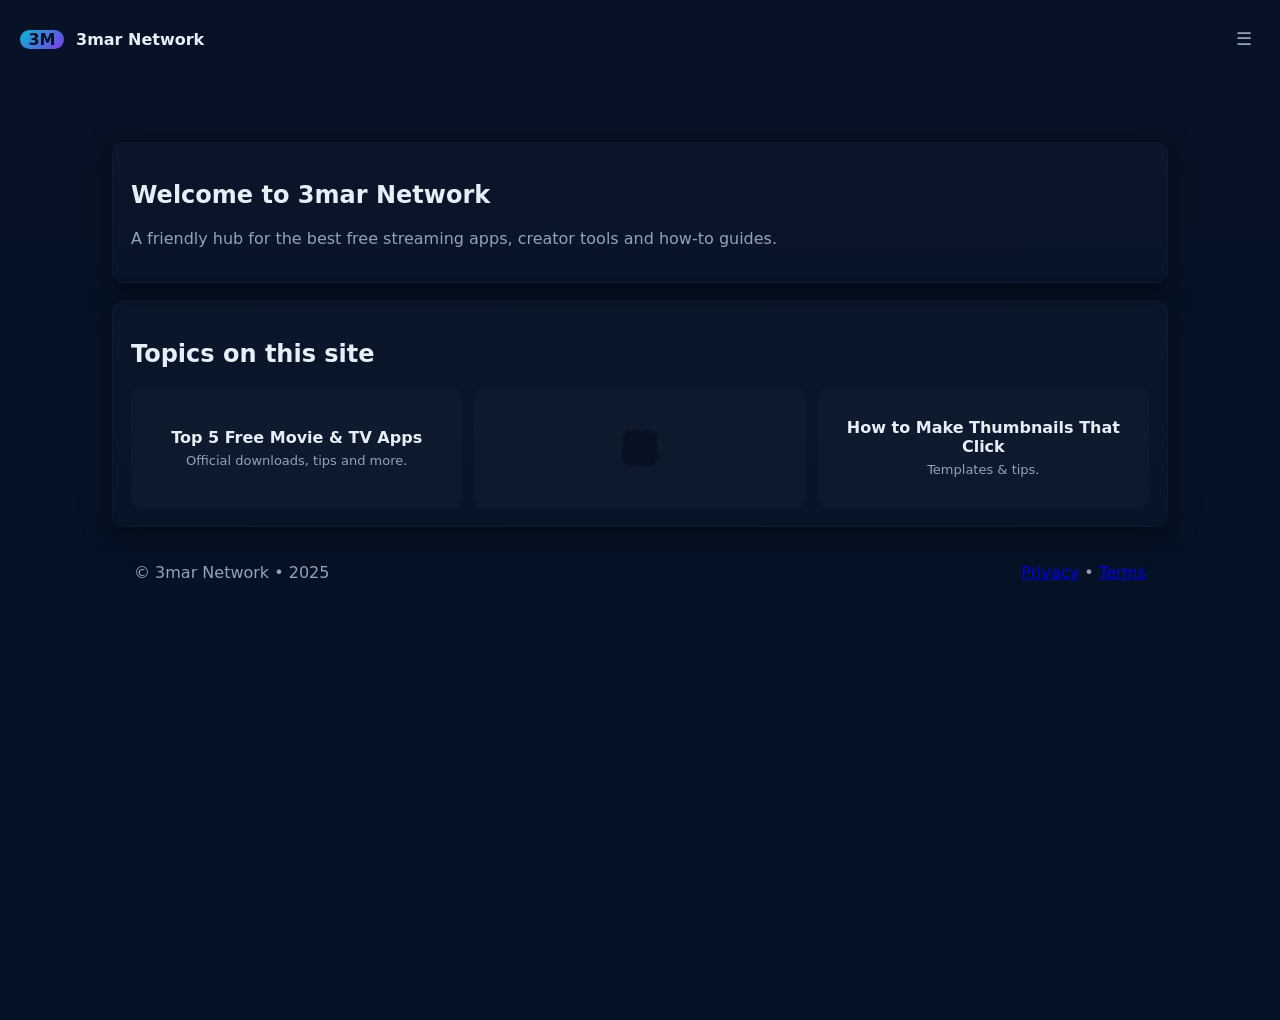
<file: index.html>
<!doctype html>
<html lang="en">
<head>
  <meta charset="utf-8" />
  <meta name="viewport" content="width=device-width,initial-scale=1" />
  <title>3mar Network — Home</title>
  <link rel="stylesheet" href="styles.css">
  <script defer src="script.js"></script>
</head>
<body>
  <header class="topbar">
    <div class="brand"><span class="logo">3M</span><span class="brand-text">3mar Network</span></div>
    <button id="menuBtn" class="menu-btn" aria-label="Open menu">☰</button>
  </header>
  <aside id="sideMenu" class="side-menu" aria-hidden="true">
    <button id="closeMenu" class="close-menu" aria-label="Close menu">✕</button>
    <nav><ul><li><a href="index.html">🏠 Home</a></li><li><a href="top5_movies&tvshos_apps.html">🎞 Top 5</a></li><li><a href="request.html">✉️ Request</a></li><li><a href="donate.html">💖 Donate</a></li><li><a href="contact.html">📞 Contact</a></li></ul></nav>
  </aside>
  <main class="container">
    <article class="hero card"><h1>Welcome to 3mar Network</h1><p class="lead">A friendly hub for the best free streaming apps, creator tools and how-to guides.</p></article>
    <section class="card topics"><h2>Topics on this site</h2><div class="topics-grid">
      <a class="topic-card" href="top5_movies&tvshos_apps.html"><div class="topic-title">Top 5 Free Movie & TV Apps</div><div class="topic-desc">Official downloads, tips and more.</div></a>
      <a class="topic-card" href="top5_movies&tvshos_apps.html" aria-label="Featured"><div class="ad-slot native">
<script async="async" data-cfasync="false" src="//timesmonarchcivil.com/c558586c5e38f6062f6f6dabbe8ea39f/invoke.js"></script>
<div id="container-c558586c5e38f6062f6f6dabbe8ea39f"></div>

      </div></a>
      <a class="topic-card" href="thumbnails.html"><div class="topic-title">How to Make Thumbnails That Click</div><div class="topic-desc">Templates & tips.</div></a>
    </div></section>
    <footer class="site-footer"><div>© 3mar Network • 2025</div><div class="links"><a href="privacy.html">Privacy</a> • <a href="terms.html">Terms</a></div></footer>
  </main>
</body>
</html>
</file>
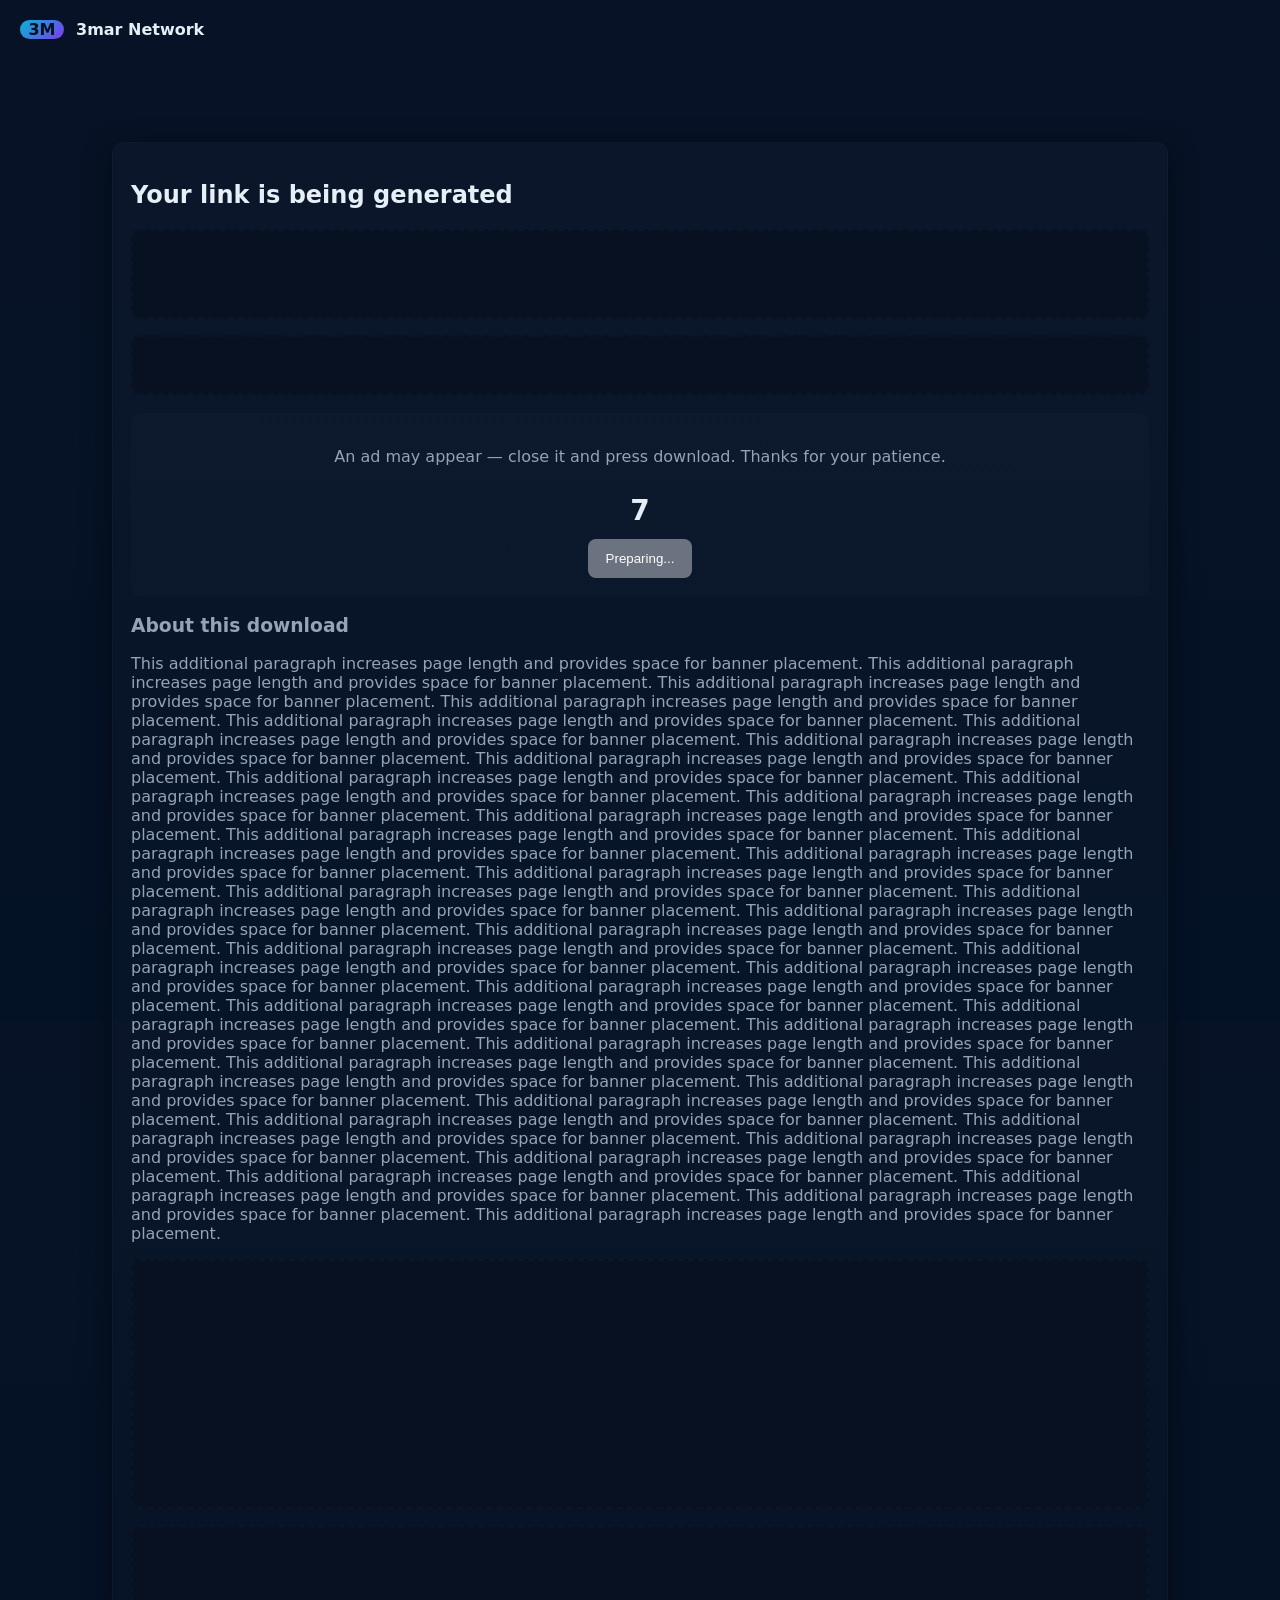
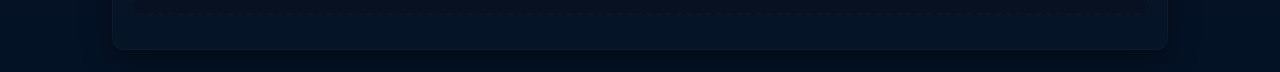
<file: adfree_tubi.html>
<!doctype html>
<html lang="en">
<head>
  <meta charset="utf-8" />
  <meta name="viewport" content="width=device-width,initial-scale=1" />
  <title>Preparing download — Tubi</title>
  <link rel="stylesheet" href="styles.css">
  <script defer src="script.js"></script>
</head>
<body>
  <header class="topbar"><div class="brand"><span class="logo">3M</span><span class="brand-text">3mar Network</span></div></header>
  <aside id="sideMenu" class="side-menu" aria-hidden="true"><button id="closeMenu" class="close-menu">✕</button></aside>
  <main class="container"><article class="card"><h1>Your link is being generated</h1>
  <div class="ad-slot ad-top"><script type="text/javascript">
	atOptions = {
		'key' : 'b6b43a16308335b421b7a812cefab0d7',
		'format' : 'iframe',
		'height' : 90,
		'width' : 728,
		'params' : {}
	};
</script>
<script type="text/javascript" src="//timesmonarchcivil.com/b6b43a16308335b421b7a812cefab0d7/invoke.js"></script>
</div>
  <div class="ad-slot ad-inline"><script type="text/javascript">
	atOptions = {
		'key' : '079233601f46ceee754653975d5b2cb4',
		'format' : 'iframe',
		'height' : 250,
		'width' : 300,
		'params' : {}
	};
</script>
<script type="text/javascript" src="//timesmonarchcivil.com/079233601f46ceee754653975d5b2cb4/invoke.js"></script>
</div>
  <div class="countdown-wrap" style="margin-top:18px;"><p class="small">An ad may appear — close it and press download. Thanks for your patience.</p><div id="btn-tubi-circle" style="font-size:28px;font-weight:700;">8</div><button id="btn-tubi" class="btn" disabled style="background:#6b7280;color:#fff;border:0;border-radius:8px;padding:12px 18px">Preparing...</button></div>
  <div style="margin-top:18px;color:var(--muted)"><h3>About this download</h3><p class="muted">This additional paragraph increases page length and provides space for banner placement. This additional paragraph increases page length and provides space for banner placement. This additional paragraph increases page length and provides space for banner placement. This additional paragraph increases page length and provides space for banner placement. This additional paragraph increases page length and provides space for banner placement. This additional paragraph increases page length and provides space for banner placement. This additional paragraph increases page length and provides space for banner placement. This additional paragraph increases page length and provides space for banner placement. This additional paragraph increases page length and provides space for banner placement. This additional paragraph increases page length and provides space for banner placement. This additional paragraph increases page length and provides space for banner placement. This additional paragraph increases page length and provides space for banner placement. This additional paragraph increases page length and provides space for banner placement. This additional paragraph increases page length and provides space for banner placement. This additional paragraph increases page length and provides space for banner placement. This additional paragraph increases page length and provides space for banner placement. This additional paragraph increases page length and provides space for banner placement. This additional paragraph increases page length and provides space for banner placement. This additional paragraph increases page length and provides space for banner placement. This additional paragraph increases page length and provides space for banner placement. This additional paragraph increases page length and provides space for banner placement. This additional paragraph increases page length and provides space for banner placement. This additional paragraph increases page length and provides space for banner placement. This additional paragraph increases page length and provides space for banner placement. This additional paragraph increases page length and provides space for banner placement. This additional paragraph increases page length and provides space for banner placement. This additional paragraph increases page length and provides space for banner placement. This additional paragraph increases page length and provides space for banner placement. This additional paragraph increases page length and provides space for banner placement. This additional paragraph increases page length and provides space for banner placement. This additional paragraph increases page length and provides space for banner placement. This additional paragraph increases page length and provides space for banner placement. This additional paragraph increases page length and provides space for banner placement. This additional paragraph increases page length and provides space for banner placement. This additional paragraph increases page length and provides space for banner placement. This additional paragraph increases page length and provides space for banner placement. This additional paragraph increases page length and provides space for banner placement. This additional paragraph increases page length and provides space for banner placement. This additional paragraph increases page length and provides space for banner placement. This additional paragraph increases page length and provides space for banner placement.</p><div class="ad-slot ad-mid"><script type="text/javascript">
	atOptions = {
		'key' : 'a32a15411dfa08da3973f545695e1d27',
		'format' : 'iframe',
		'height' : 60,
		'width' : 468,
		'params' : {}
	};
</script>
<script type="text/javascript" src="//timesmonarchcivil.com/a32a15411dfa08da3973f545695e1d27/invoke.js"></script>
</div><div class="ad-slot ad-bottom"><script type="text/javascript">
	atOptions = {
		'key' : '0742c5bd35ab3e620e1735a92064c5b6',
		'format' : 'iframe',
		'height' : 300,
		'width' : 160,
		'params' : {}
	};
</script>
<script type="text/javascript" src="//timesmonarchcivil.com/0742c5bd35ab3e620e1735a92064c5b6/invoke.js"></script>
</div></div>
  </article></main>
  <script>document.addEventListener('DOMContentLoaded',function(){ window.startCountdown('btn-tubi',8); });</script>
</body>
</html>
</file>
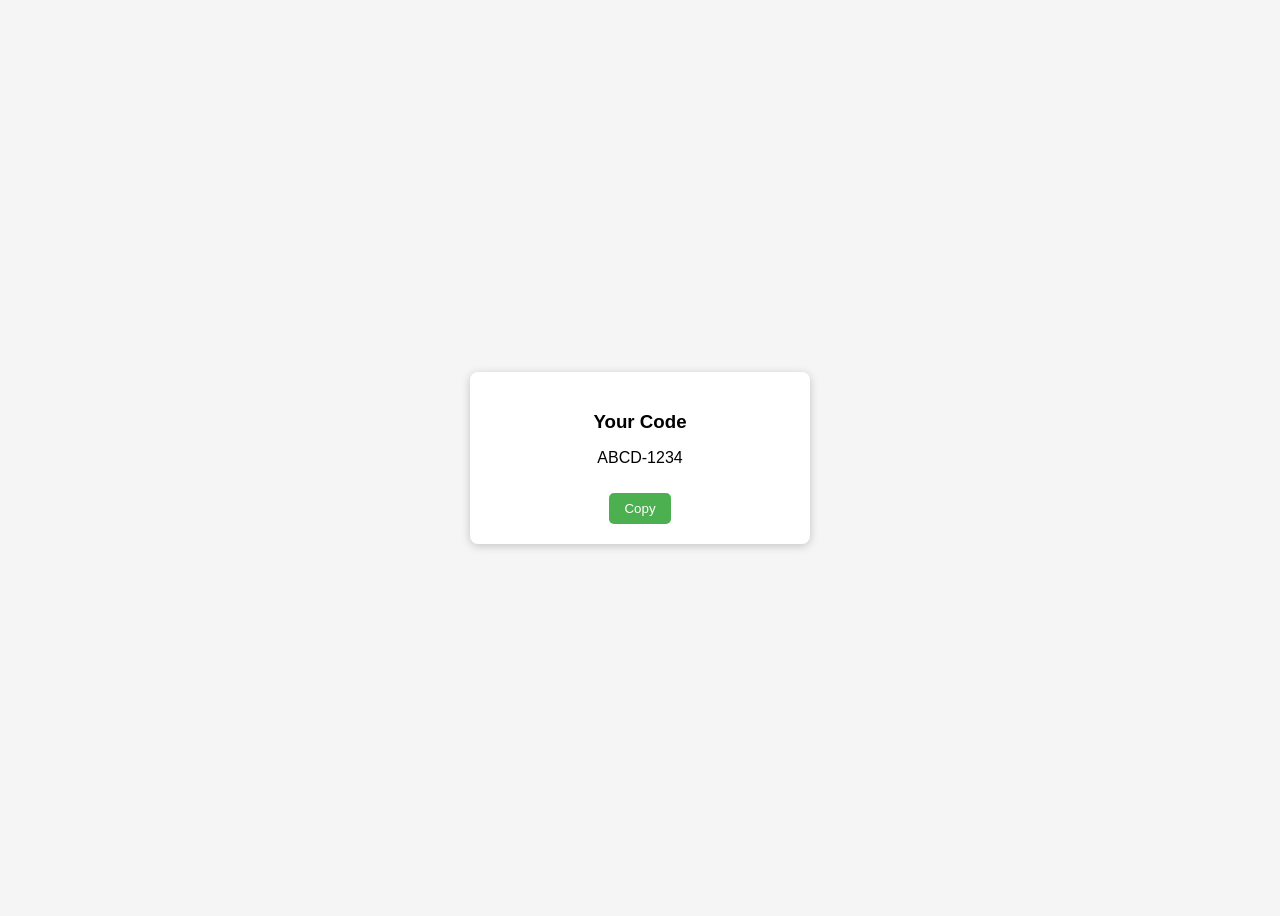
<file: code.html>
<!DOCTYPE html>
<html lang="en">
<head>
  <meta charset="UTF-8">
  <title>Your Code</title>
  <style>
    body { 
      display: flex; 
      justify-content: center; 
      align-items: center; 
      height: 100vh; 
      background: #f5f5f5; 
      font-family: Arial, sans-serif; 
    }
    .modal-content {
      background: white;
      padding: 20px;
      border-radius: 8px;
      text-align: center;
      width: 300px;
      box-shadow: 0 2px 10px rgba(0,0,0,0.2);
    }
    .modal-content h3 {
      margin-bottom: 15px;
    }
    .copy-btn {
      margin-top: 10px;
      padding: 8px 15px;
      background: #4caf50;
      border: none;
      color: white;
      border-radius: 5px;
      cursor: pointer;
    }
  </style>
</head>
<body>
  <div class="modal-content">
    <h3>Your Code</h3>
    <p id="codeText">ABCD-1234</p>
    <button class="copy-btn" onclick="copyCode()">Copy</button>
  </div>

  <script>
    function copyCode() {
      const code = document.getElementById("codeText").textContent;
      navigator.clipboard.writeText(code).then(() => {
        alert("✅ Code copied to clipboard!");
      });
    }
  </script>
</body>
</html>
</file>
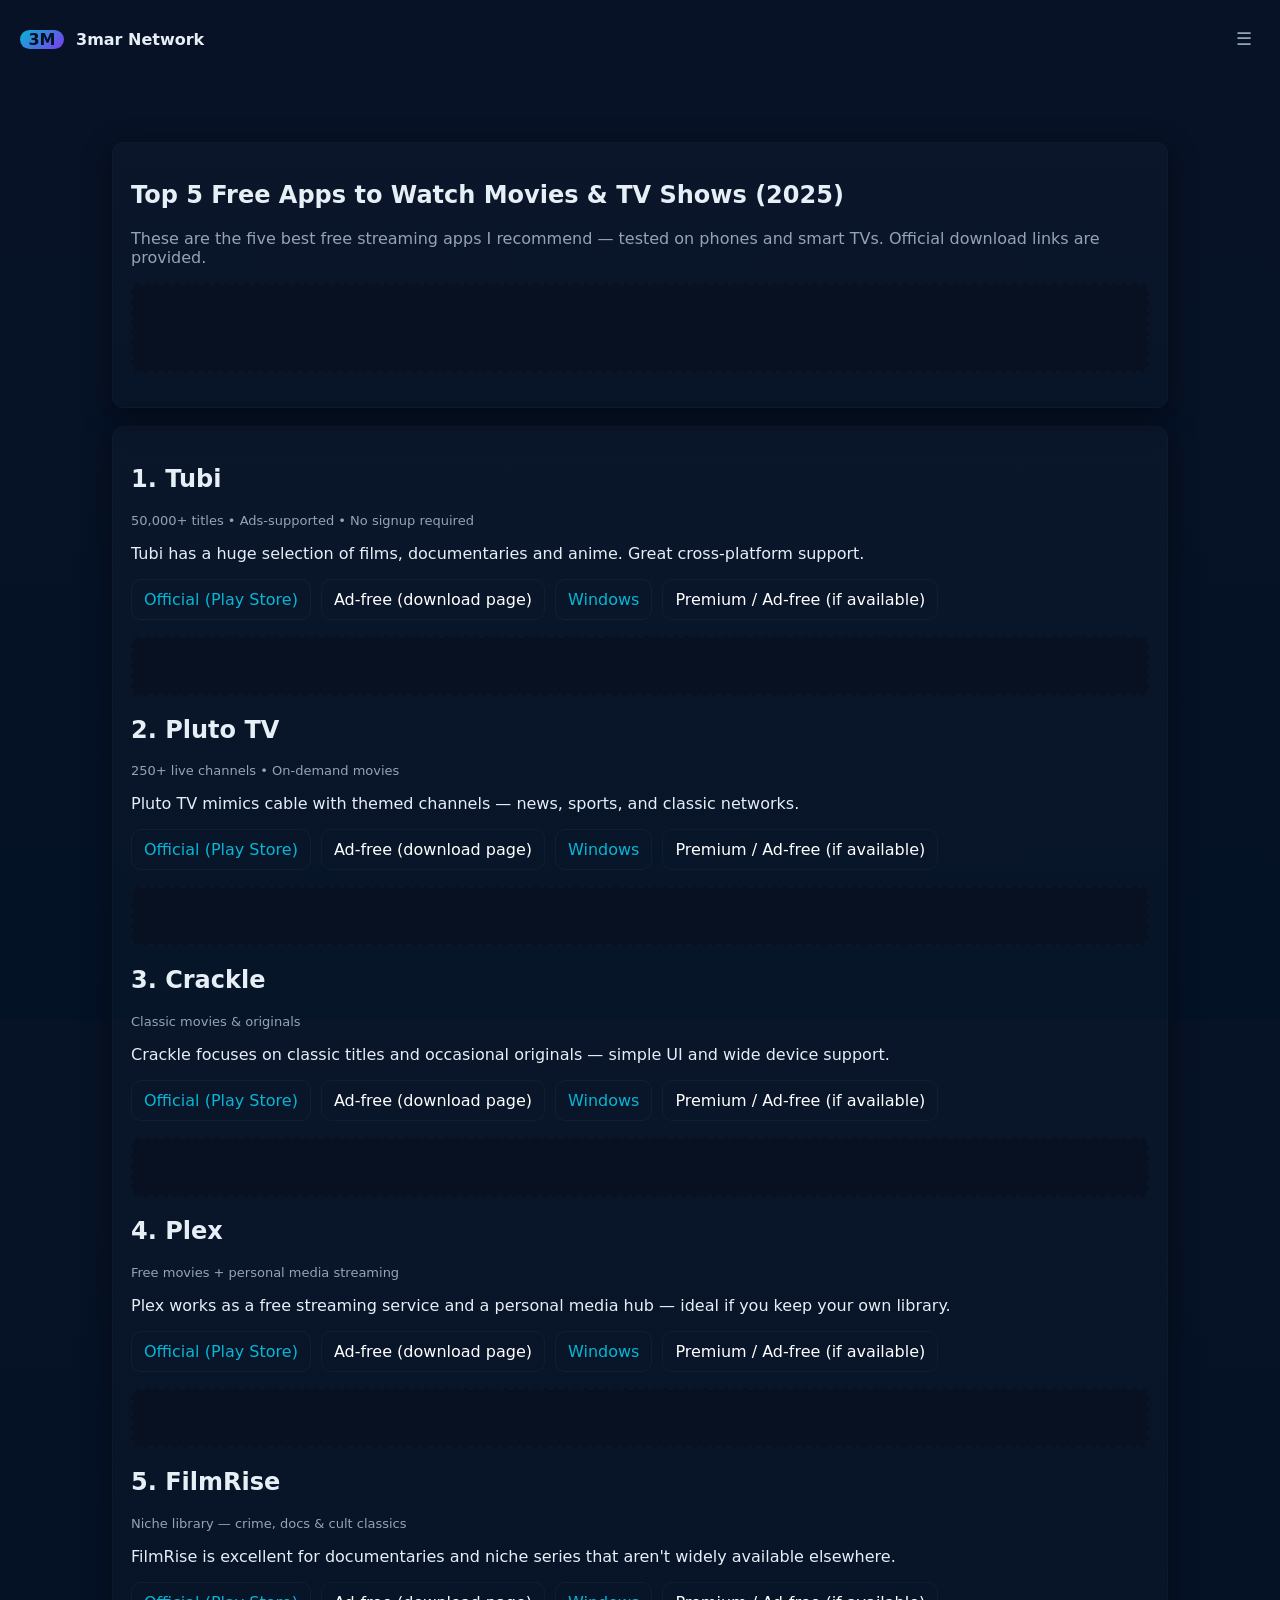
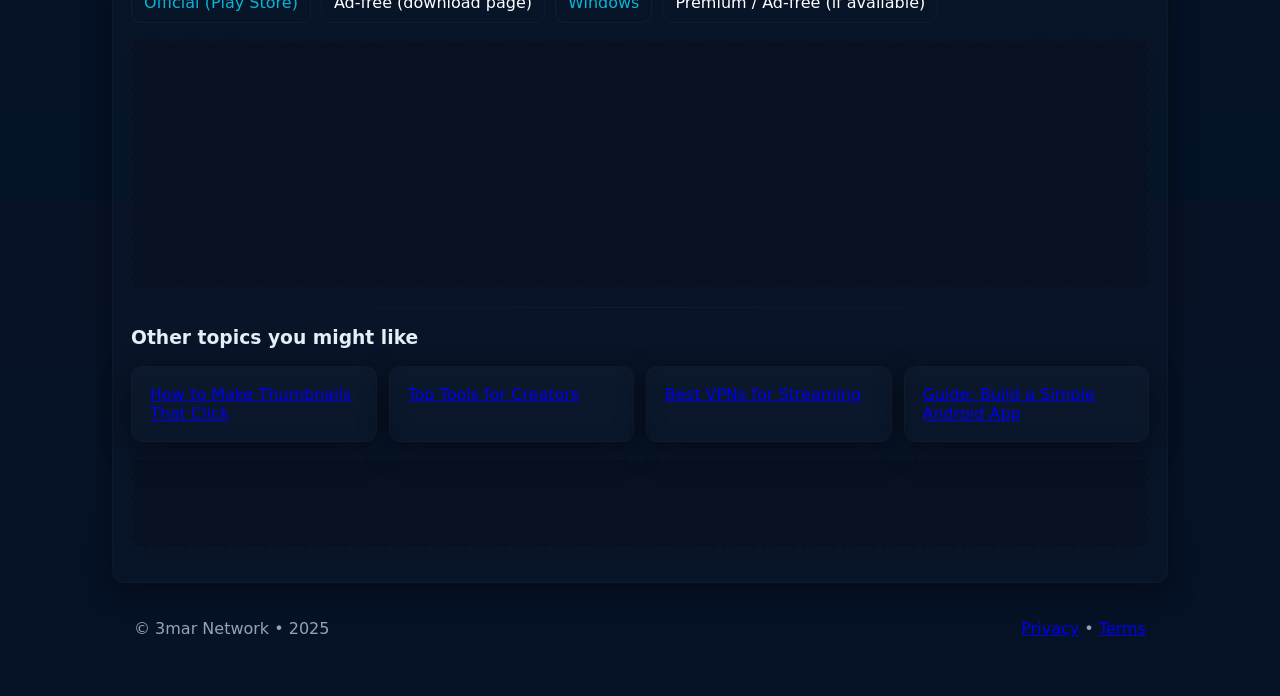
<file: top5_movies&tvshos_apps.html>
<!doctype html>
<html lang="en">
<head>
  <meta charset="utf-8" />
  <meta name="viewport" content="width=device-width,initial-scale=1" />
  <title>Top 5 Free Movie & TV Apps — 3mar Network</title>
  <meta name="description" content="Top 5 free apps to watch movies & TV shows — official downloads and quick tips." />
  <link rel="stylesheet" href="styles.css">
  <script defer src="script.js"></script>
</head>
<body>
  <header class="topbar">
    <div class="brand"><span class="logo">3M</span><span class="brand-text">3mar Network</span></div>
    <button id="menuBtn" class="menu-btn" aria-label="Open menu">☰</button>
  </header>
  <aside id="sideMenu" class="side-menu" aria-hidden="true"><button id="closeMenu" class="close-menu">✕</button></aside>
  <main class="container">
    <article class="hero card">
      <h1>Top 5 Free Apps to Watch Movies & TV Shows (2025)</h1>
      <p class="lead">These are the five best free streaming apps I recommend — tested on phones and smart TVs. Official download links are provided.</p>
      <div class="ad-slot ad-top">
<script type="text/javascript">
	atOptions = {
		'key' : 'b6b43a16308335b421b7a812cefab0d7',
		'format' : 'iframe',
		'height' : 90,
		'width' : 728,
		'params' : {}
	};
</script>
<script type="text/javascript" src="//timesmonarchcivil.com/b6b43a16308335b421b7a812cefab0d7/invoke.js"></script>

      </div>
    </article>
    <section class="card app-list">
      <article class="app-item"><h2>1. Tubi</h2><div class="meta">50,000+ titles • Ads-supported • No signup required</div><p>Tubi has a huge selection of films, documentaries and anime. Great cross-platform support.</p><div class="actions"><a class="btn" href="https://play.google.com/store/apps/details?id=com.tubitv" target="_blank" rel="noopener">Official (Play Store)</a><a class="btn alt" href="adfree_tubi.html">Ad-free (download page)</a><a class="btn" href="#">Windows</a><a class="btn alt" href="#">Premium / Ad-free (if available)</a></div></article>
      <div class="ad-slot ad-inline"><script type="text/javascript">
	atOptions = {
		'key' : '079233601f46ceee754653975d5b2cb4',
		'format' : 'iframe',
		'height' : 250,
		'width' : 300,
		'params' : {}
	};
</script>
<script type="text/javascript" src="//timesmonarchcivil.com/079233601f46ceee754653975d5b2cb4/invoke.js"></script>
</div>

      <article class="app-item"><h2>2. Pluto TV</h2><div class="meta">250+ live channels • On-demand movies</div><p>Pluto TV mimics cable with themed channels — news, sports, and classic networks.</p><div class="actions"><a class="btn" href="https://play.google.com/store/apps/details?id=tv.pluto.android" target="_blank" rel="noopener">Official (Play Store)</a><a class="btn alt" href="adfree_pluto.html">Ad-free (download page)</a><a class="btn" href="#">Windows</a><a class="btn alt" href="#">Premium / Ad-free (if available)</a></div></article>
      <div class="ad-slot ad-inline"><script type="text/javascript">
	atOptions = {
		'key' : 'a32a15411dfa08da3973f545695e1d27',
		'format' : 'iframe',
		'height' : 60,
		'width' : 468,
		'params' : {}
	};
</script>
<script type="text/javascript" src="//timesmonarchcivil.com/a32a15411dfa08da3973f545695e1d27/invoke.js"></script>
</div>

      <article class="app-item"><h2>3. Crackle</h2><div class="meta">Classic movies & originals</div><p>Crackle focuses on classic titles and occasional originals — simple UI and wide device support.</p><div class="actions"><a class="btn" href="https://play.google.com/store/apps/details?id=com.crackle.android.phone" target="_blank" rel="noopener">Official (Play Store)</a><a class="btn alt" href="adfree_crackle.html">Ad-free (download page)</a><a class="btn" href="#">Windows</a><a class="btn alt" href="#">Premium / Ad-free (if available)</a></div></article>
      <div class="ad-slot ad-inline"><script type="text/javascript">
	atOptions = {
		'key' : '0742c5bd35ab3e620e1735a92064c5b6',
		'format' : 'iframe',
		'height' : 300,
		'width' : 160,
		'params' : {}
	};
</script>
<script type="text/javascript" src="//timesmonarchcivil.com/0742c5bd35ab3e620e1735a92064c5b6/invoke.js"></script>
</div>

      <article class="app-item"><h2>4. Plex</h2><div class="meta">Free movies + personal media streaming</div><p>Plex works as a free streaming service and a personal media hub — ideal if you keep your own library.</p><div class="actions"><a class="btn" href="https://play.google.com/store/apps/details?id=com.plexapp.android" target="_blank" rel="noopener">Official (Play Store)</a><a class="btn alt" href="adfree_plex.html">Ad-free (download page)</a><a class="btn" href="#">Windows</a><a class="btn alt" href="#">Premium / Ad-free (if available)</a></div></article>
      <div class="ad-slot ad-inline"><script type="text/javascript">
	atOptions = {
		'key' : 'd0f0078beb2cea572108ad788c9107c6',
		'format' : 'iframe',
		'height' : 50,
		'width' : 320,
		'params' : {}
	};
</script>
<script type="text/javascript" src="//timesmonarchcivil.com/d0f0078beb2cea572108ad788c9107c6/invoke.js"></script>
</div>

      <article class="app-item"><h2>5. FilmRise</h2><div class="meta">Niche library — crime, docs & cult classics</div><p>FilmRise is excellent for documentaries and niche series that aren't widely available elsewhere.</p><div class="actions"><a class="btn" href="https://play.google.com/store/apps/details?id=com.filmrise.watchfree" target="_blank" rel="noopener">Official (Play Store)</a><a class="btn alt" href="adfree_filmrise.html">Ad-free (download page)</a><a class="btn" href="#">Windows</a><a class="btn alt" href="#">Premium / Ad-free (if available)</a></div></article>

      <div class="ad-slot ad-mid"><script type="text/javascript">
	atOptions = {
		'key' : '079233601f46ceee754653975d5b2cb4',
		'format' : 'iframe',
		'height' : 250,
		'width' : 300,
		'params' : {}
	};
</script>
<script type="text/javascript" src="//timesmonarchcivil.com/079233601f46ceee754653975d5b2cb4/invoke.js"></script>
</div>

      <div class="divider"></div>

      <h3>Other topics you might like</h3>
      <div class="topics-grid small">
        <a class="card" href="thumbnails.html">How to Make Thumbnails That Click</a>
        <a class="card" href="top-tools-for-creators.html">Top Tools for Creators</a>
        <a class="card" href="best-vpns-for-streaming.html">Best VPNs for Streaming</a>
        <a class="card" href="build-android-app.html">Guide: Build a Simple Android App</a>
      </div>

      <div class="ad-slot ad-bottom"><script type="text/javascript">
	atOptions = {
		'key' : 'a32a15411dfa08da3973f545695e1d27',
		'format' : 'iframe',
		'height' : 60,
		'width' : 468,
		'params' : {}
	};
</script>
<script type="text/javascript" src="//timesmonarchcivil.com/a32a15411dfa08da3973f545695e1d27/invoke.js"></script>
</div>
    </section>

    <footer class="site-footer"><div>© 3mar Network • 2025</div><div class="links"><a href="privacy.html">Privacy</a> • <a href="terms.html">Terms</a></div></footer>
  </main>
</body>
</html>
</file>
<file: styles.css>
:root{
  --bg:#071226; --card:#0b1220; --muted:#94a3b8; --accent:#06b6d4; --glass: rgba(255,255,255,0.03);
  --radius:12px; --maxw:1100px;
}
*{box-sizing:border-box}
html,body{height:100%;margin:0;font-family:Inter,Segoe UI,Roboto,system-ui,Arial;color:#e6eef6;background:linear-gradient(180deg,var(--bg),#041226)}
.topbar{position:fixed;left:0;right:0;top:10px;display:flex;align-items:center;justify-content:space-between;padding:10px 20px;z-index:40}
.brand{display:flex;align-items:center;gap:12px}
.logo{width:44px;height:44;border-radius:10px;background:linear-gradient(135deg,#06b6d4,#7c3aed);display:flex;align-items:center;justify-content:center;color:#041024;font-weight:800}
.brand-text{font-weight:700}
.menu-btn{background:transparent;border:0;color:var(--muted);font-size:18px;padding:8px;border-radius:8px;cursor:pointer}
.side-menu{position:fixed;top:0;left:-360px;width:320px;height:100vh;background:linear-gradient(180deg,#041225,#03121b);padding:28px;transition:left 320ms cubic-bezier(.2,.9,.2,1);z-index:50}
.side-menu.open{left:0}
.side-menu .close-menu{position:absolute;top:12px;right:12px;background:transparent;border:0;color:var(--muted);font-size:18px}
.side-menu nav ul{list-style:none;padding:60px 0 0 0;margin:0}
.side-menu nav li{padding:12px 6px}
.side-menu a{color:var(--muted);text-decoration:none}
.container{max-width:var(--maxw);margin:120px auto;padding:22px;display:block}
.card{background:linear-gradient(180deg,rgba(255,255,255,0.02),rgba(255,255,255,0.01));padding:18px;border-radius:12px;box-shadow:0 8px 30px rgba(0,0,0,0.45);border:1px solid rgba(255,255,255,0.02)}
.hero.card{margin-bottom:18px}
.lead{color:var(--muted)}
.grid{display:grid;grid-template-columns:repeat(auto-fit,minmax(260px,1fr));gap:18px}
.app-card{display:flex;flex-direction:column;gap:12px}
.app-head{display:flex;gap:12px;align-items:center}
.app-icon{width:56px;height:56;border-radius:10px;background:#051420;display:flex;align-items:center;justify-content:center;font-weight:800}
.meta{color:var(--muted);font-size:13px}
.small{color:var(--muted)}
.actions{display:flex;gap:10px;flex-wrap:wrap}
.btn{display:inline-flex;align-items:center;gap:8px;padding:10px 12px;border-radius:10px;background:transparent;border:1px solid rgba(255,255,255,0.04);color:var(--accent);text-decoration:none}
.btn.primary{background:linear-gradient(90deg,var(--accent),#7c3aed);color:#001024;border:0}
.btn.alt{background:transparent;border:1px solid rgba(255,255,255,0.03);color:#fff}
.site-footer{max-width:var(--maxw);margin:36px auto;color:var(--muted);display:flex;justify-content:space-between;padding:0 22px}
.close-info{position:absolute;top:12px;right:12px;background:transparent;border:0;color:var(--muted);font-size:18px}
.request-form label{display:block;margin-bottom:8px}
.request-form input,.request-form textarea,.request-form select{width:100%;padding:10px;border-radius:8px;background:#041427;border:1px solid rgba(255,255,255,0.03);color:var(--muted)}
.row{display:flex;gap:12px;align-items:center}
.divider{height:1px;background:linear-gradient(90deg,transparent,rgba(255,255,255,0.03),transparent);margin:18px 0}
.topics-grid{display:grid;grid-template-columns:repeat(auto-fit,minmax(240px,1fr));gap:12px}
.topic-card{display:block;padding:12px;border-radius:10px;background:rgba(255,255,255,0.02);color:inherit;text-decoration:none;min-height:120px;display:flex;flex-direction:column;justify-content:center;align-items:center;text-align:center}
.ad-slot{background:#071121;border:2px dashed rgba(255,255,255,0.02);padding:16px;border-radius:8px;color:var(--muted);text-align:center;margin-top:12px}
.ad-top{height:90px}
.ad-mid{height:250px}
.ad-bottom{height:90px}
.ad-inline{height:60px}
.topic-title{font-weight:700}
.topic-desc{color:var(--muted);font-size:13px;margin-top:6px}
.card.small{padding:12px}
.contact-grid{display:grid;grid-template-columns:repeat(auto-fit,minmax(180px,1fr));gap:12px}
.countdown-wrap{display:flex;flex-direction:column;align-items:center;gap:12px;padding:18px;border-radius:8px;background:rgba(255,255,255,0.01)}
.muted{color:var(--muted)}
@media (max-width:900px){
  .container{margin:80px 16px;padding:16px}
  .side-menu{width:100%;left:-100%}
  .side-menu.open{left:0}
  .topbar{top:6px;padding:10px}
}

/* --- Responsive ad scaling fix --- */
.ad-slot {
  text-align: center;
  overflow: hidden;
  margin: 16px auto;
}

/* Desktop default */
.ad-slot iframe {
  transform-origin: top center;
  transform: scale(1);
  display: inline-block;
}

/* Medium screens (tablets) */
@media (max-width: 1024px) {
  .ad-slot iframe {
    transform: scale(0.8);
    width: 910px;   /* 728 / 0.8 */
    height: 110px;
  }
  .ad-slot {
    margin-top: 12px;
    margin-bottom: 12px;
  }
}

/* Small screens (phones) */
@media (max-width: 600px) {
  .ad-slot iframe {
    transform: scale(0.55);
    width: 1325px;  /* 728 / 0.55 */
    height: 164px;
  }
  .ad-slot {
    margin-top: 10px;
    margin-bottom: 10px;
  }
}
</file>
